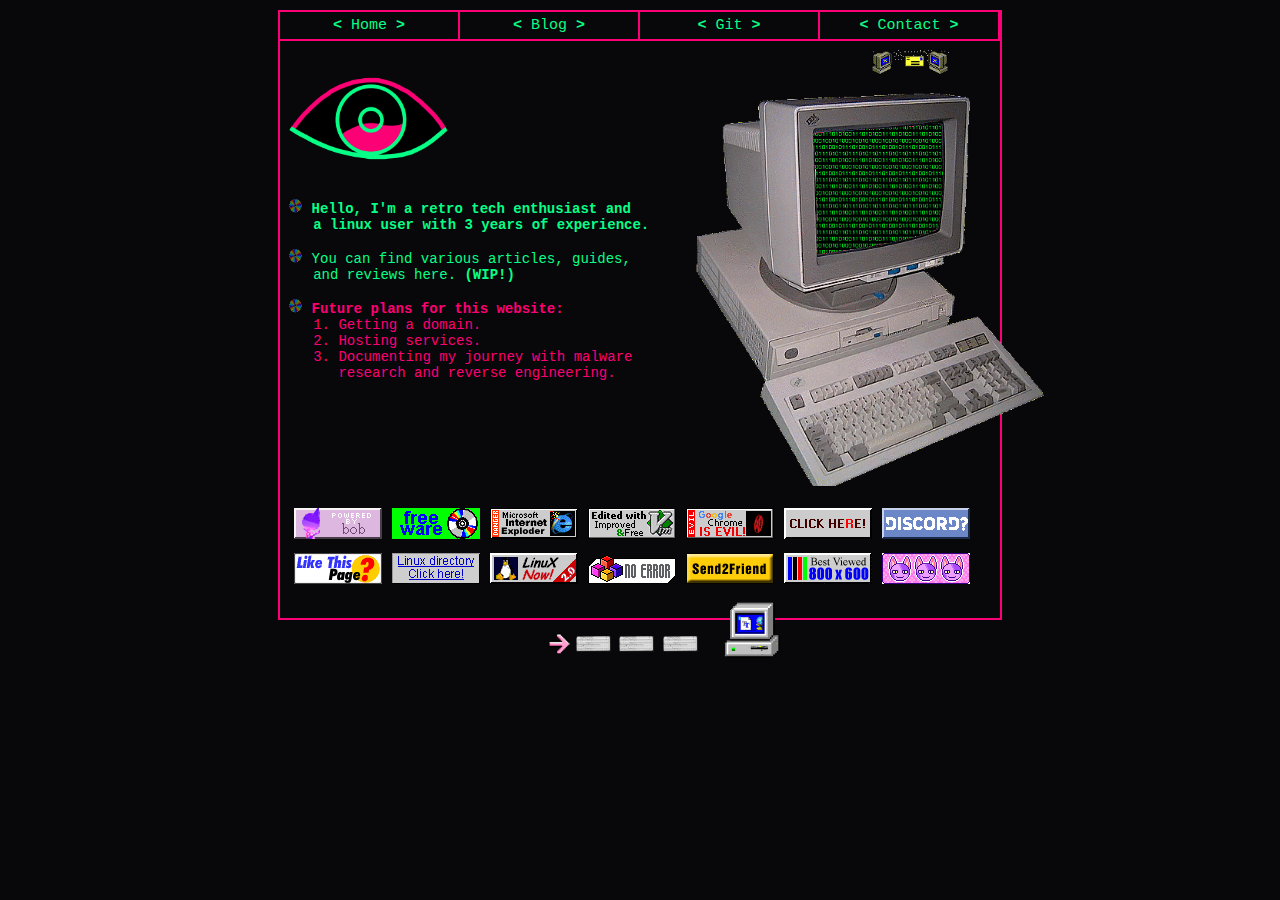
<file: index.html>
<!DOCTYPE html>

<html>
    <head>
        <title>Fell Asleep's Website</title>
        <link rel="stylesheet" href="style.css">
    </head>
    <body>
        <nav>
            <a href="index.html"><b><</b> Home <b>></b></a>
            <a href="blog.html"><b><</b> Blog <b>></b></a>
            <a href="https://github.com/fell-asleep"><b><</b> Git <b>></b></a>
            <a href="contact.html"><b><</b> Contact <b>></b></a>
            <img id="floatypic1" src="files/mailput.gif">
        </nav>	
        <main>
        	<p>
        	<img src="files/icon.png" class="icon">
       		<img src="files/spinningcd.gif" height="14px"><b> Hello, I'm a retro tech enthusiast and <br>&nbsp;&nbsp; a linux user with 3 years of experience.</b><br>
			<img src="files/spinningcd.gif" height="14px"> You can find various articles, guides, <br>&nbsp;&nbsp; and reviews here. <b>(WIP!)</b><br>
			<img src="files/spinningcd.gif" height="14px"><span class="highlighted-text-red"><b> Future plans for this website: </b><br>&nbsp;&nbsp; 1. Getting a domain. <br>&nbsp;&nbsp; 2. Hosting services. <br>&nbsp;&nbsp; 3. Documenting my journey with malware <br>&nbsp;&nbsp;&nbsp;&nbsp;&nbsp; research and reverse engineering.</span>
            </p>
            <div class="floatypic-container">
            	<img id="floatypic" src="files/ibm.gif">
            	<img id="floatypic2" src="files/crt.gif">
            	<img id="floatycard" src="files/punch-card.gif">
            	<img id="floatycard1" src="files/punch-card.gif">
            	<img id="floatycard2" src="files/punch-card.gif">
            	<img id="floatyarrow" src="files/arrow.gif">
           	</div>
            <div class="gif-container">
                <a href="https://things.fandom.com/wiki/Bingus_(cat)"><img class="gif" src="files/bob.gif">
                <a href="https://fsf.org"><img class="gif" src="files/cd-rom.gif">
                <a href="https://en.wikipedia.org/wiki/Removal_of_Internet_Explorer"><img class="gif" src="files/exploder.gif">
                <a href="https://neovim.io"><img class="gif" src="files/vim.gif">     
                <a href="https://www.forbes.com/sites/zakdoffman/2024/12/21/forget-chrome-google-will-start-tracking-you-and-all-your-smart-devices-in-8-weeks"><img class="gif" src="files/chrome-evil.gif">
                <a href="https://global.ptsecurity.com/analytics/disabling-intel-me-11-via-undocumented-mode"><img class="gif" src="files/clickhere-red.gif">
                <a href="https://matrix.org"><img class="gif" src="files/discord-no-way.gif">
                <a href="https://"><img class="gif" src="files/likepage.gif">
                <a href="https://wiki.gentoo.org/wiki/Handbook:AMD64"><img class="gif" src="files/linuxdirectory.gif">
                <a href="https://archlinux.org"><img class="gif" src="files/linuxnow2.gif">
                <a href="https://status.matrix.org"><img class="gif" src="files/noerror.gif">
                <a href="https://"><img class="gif" src="files/send2friend.gif">
                <a href="https://dithered.space"><img class="gif" src="files/resolution.gif">
                <a href="https://mackysos.sk/hladaju.domov/databaza.maciek.v.oz"><img class="gif" src="files/bobbutton.gif">
            </div>
        </main>
    </body>
</html>
</file>
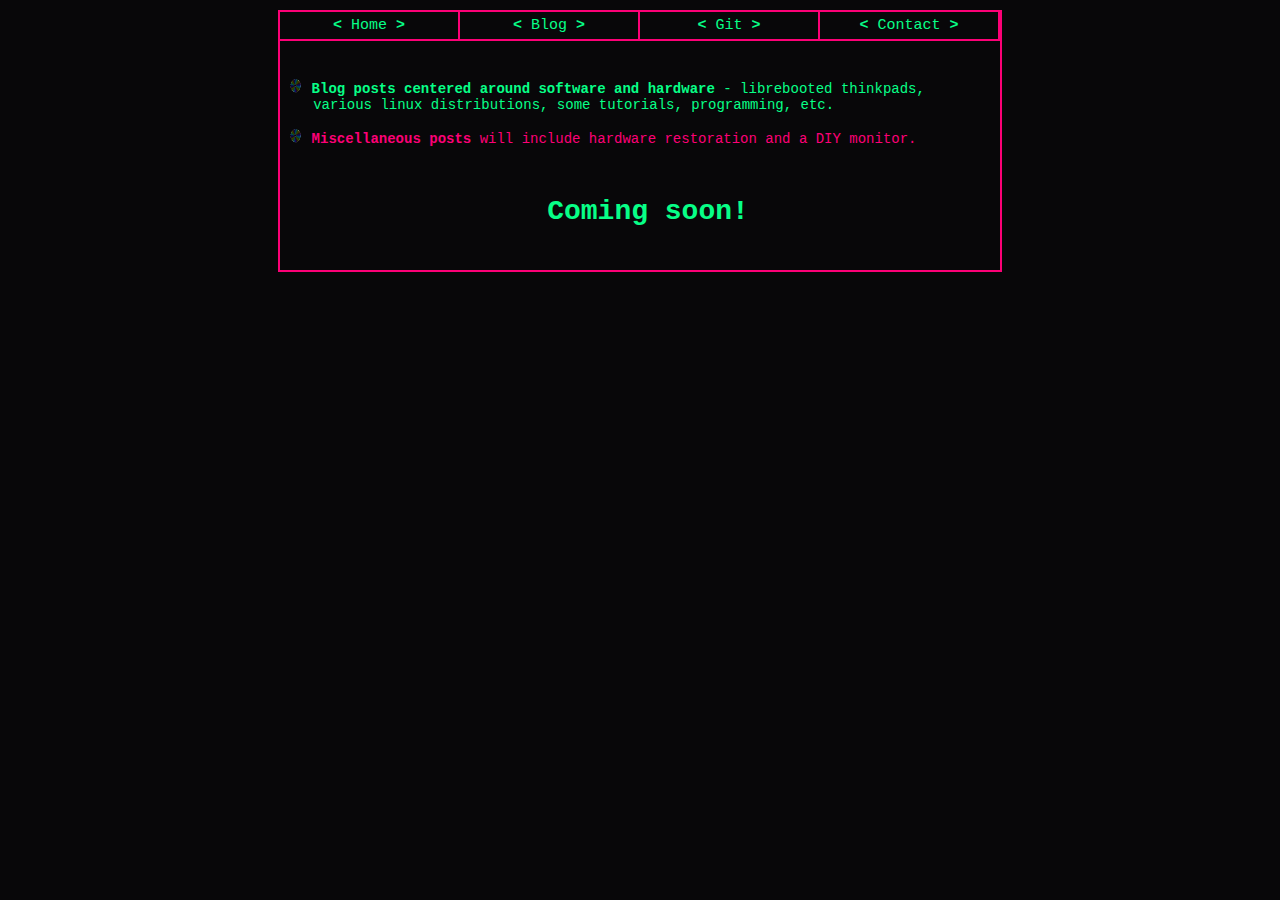
<file: blog.html>
<!DOCTYPE html>

<html>
	<head>
		<title> Blog </title>
		<link rel="stylesheet" href="style.css">
	</head>
		<body>
			<nav>
				<a href="index.html"><b><</b> Home <b>></b></a>
				<a href="blog.html"><b><</b> Blog <b>></b></a>
				<a href="https://github.com/fell-asleep"><b><</b> Git <b>></b></a>
				<a href="contact.html"><b><</b> Contact <b>></b></a>
			</nav>
			<main>
				<p><img src="files/spinningcd.gif" height="14px"><b> Blog posts centered around software and hardware</b> - librebooted thinkpads, <br>&nbsp;&nbsp; various linux distributions, some tutorials, programming, etc. <br><br><img src="files/spinningcd.gif" height="14px"><span class="highlighted-text-red"><b> Miscellaneous posts </b> will include hardware restoration and a DIY monitor. </p>
        		<h1 align="center"> Coming soon! </h1>
			</main>
		</body>
	</html>
</file>
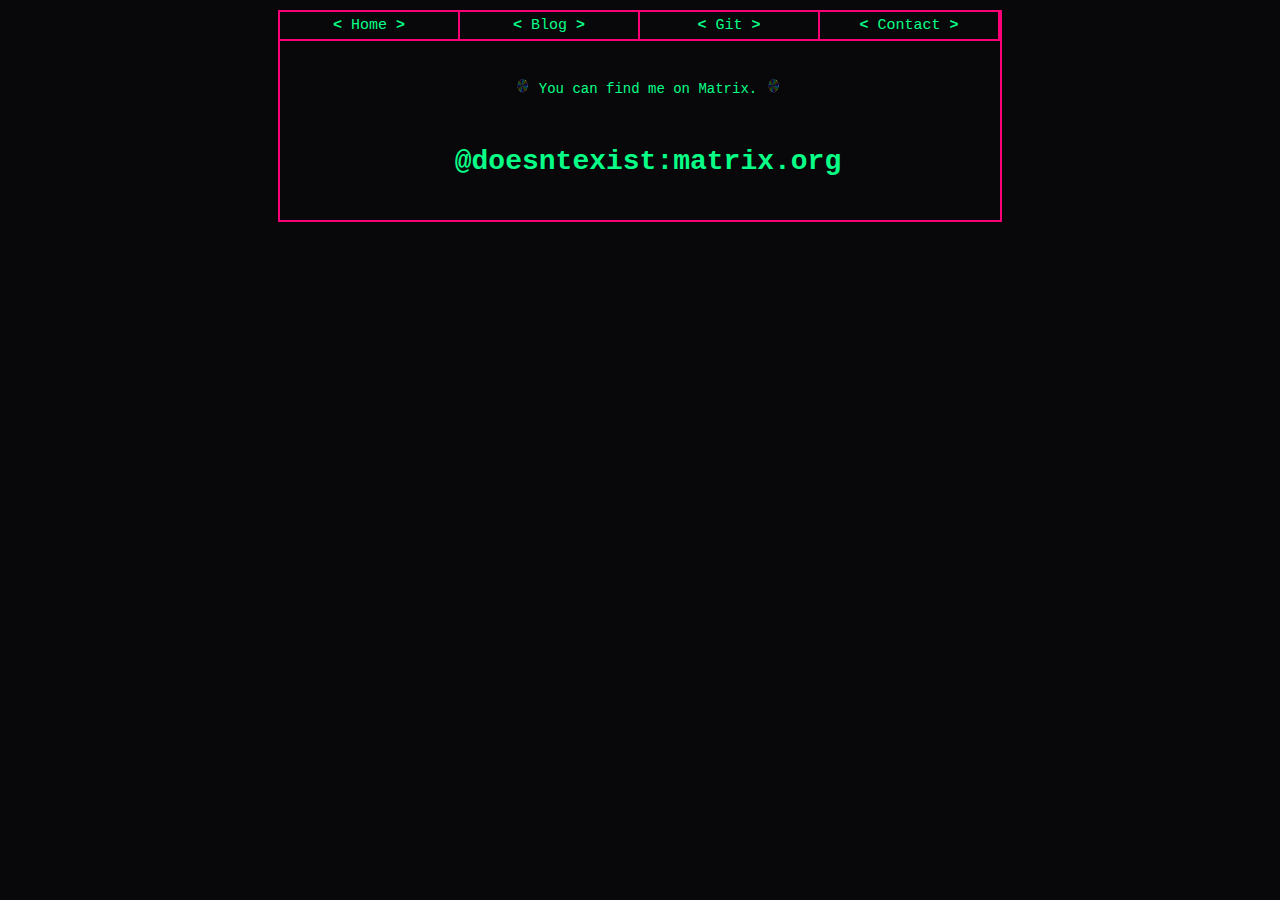
<file: contact.html>
<!DOCTYPE html>

<html>
	<head>
		<title>Contact</title>
		<link rel="stylesheet" href="style.css">
		</head>
		<body>
			<nav>
				<a href="index.html"><b><</b> Home <b>></b></a>
				<a href="blog.html"><b><</b> Blog <b>></b></a>
				<a href="https://github.com/fell-asleep"><b><</b> Git <b>></b></a>
				<a href="contact.html"><b><</b> Contact <b>></b></a>
			</nav>
			<main>
				<p align="center"><img src="files/spinningcd.gif" height="14px"> You can find me on Matrix. <img src="files/spinningcd.gif" height="14px"> </p>
				<h1 align="center"> @doesntexist:matrix.org </h1>
			</main>
		</body>
	</html>
</file>
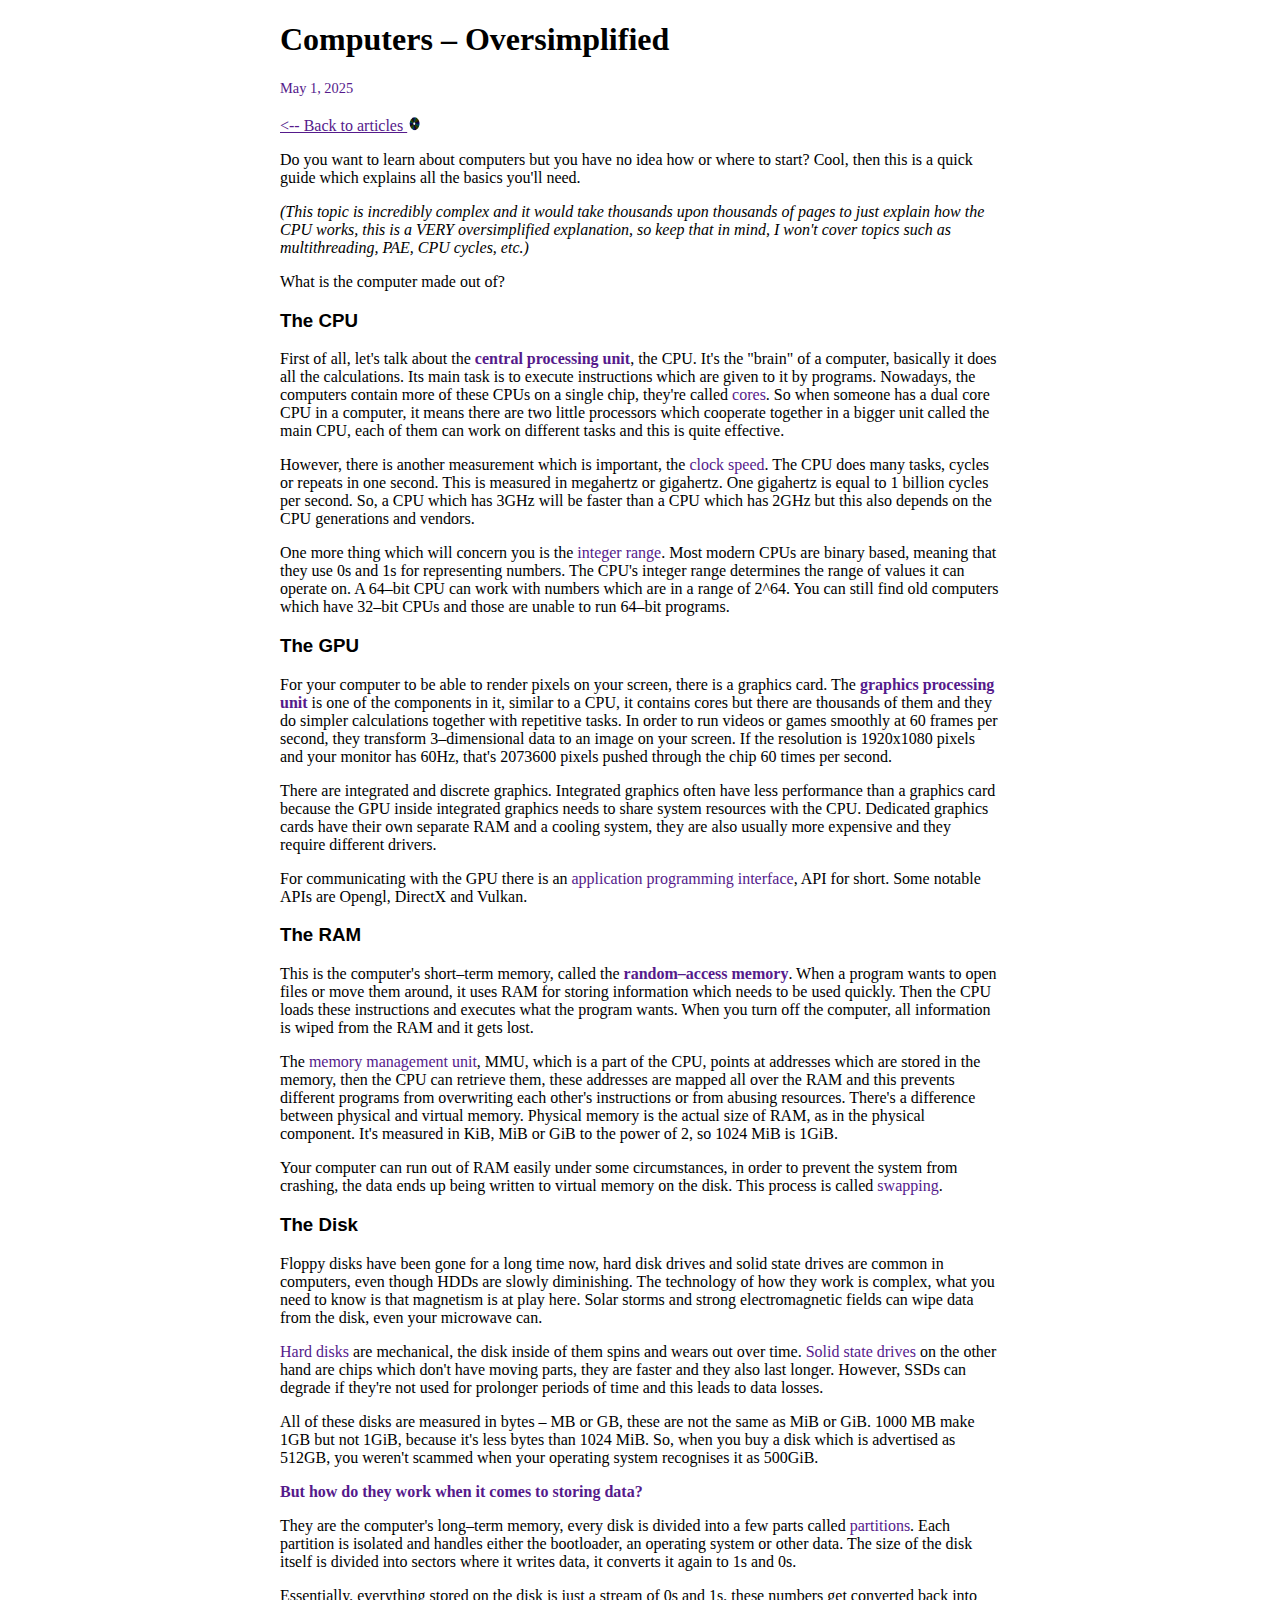
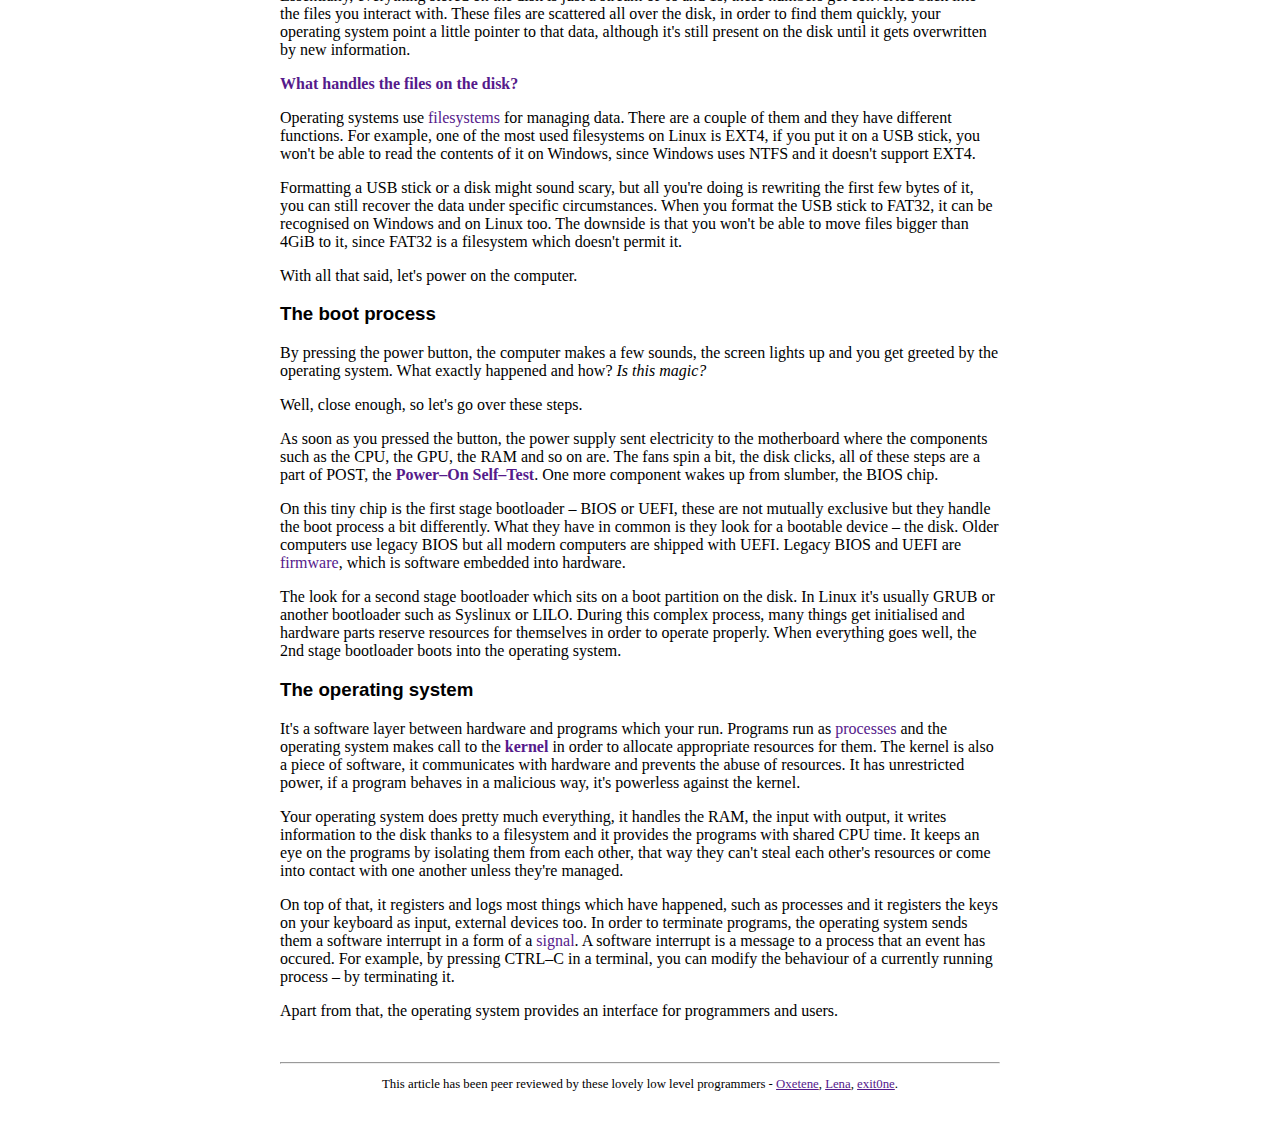
<file: articles/computers-oversimplified.html>
<!DOCTYPE html>

<html>
    <head>
        <title> Computers - Oversimplified </title>
        <link rel="stylesheet" href="style.css">
    </head>
    <body>
        <h1> Computers &ndash; Oversimplified </h1>
        <p class="date">May 1, 2025</p>
        <nav>
        <a href="../blog.html"><span class="highlighted-text-purple"><-- Back to articles </span><img src="../files/spinningcd.gif" height="14px"></a>
        </nav>
        <p>Do you want to learn about computers but you have no idea how or where to start? Cool, then this is a quick guide which explains all the basics you'll need.</p>
        <p><i>(This topic is incredibly complex and it would take thousands upon thousands of pages to just explain how the CPU works, this is a VERY oversimplified explanation, so keep that in mind, I won't cover topics such as multithreading, PAE, CPU cycles, etc.)</i></p>
        <p>What is the computer made out of?</p>
        <h3><span class="arial-text">The CPU</span></h3>
        <p>First of all, let's talk about the <span class="highlighted-text-purple"><b>central processing unit</b></span>, the CPU. It's the "brain" of a computer, basically it does all the calculations. Its main task is to execute instructions which are given to it by programs. Nowadays, the computers contain more of these CPUs on a single chip, they're called <span class="highlighted-text-purple">cores</span>. So when someone has a dual core CPU in a computer, it means there are two little processors which cooperate together in a bigger unit called the main CPU, each of them can work on different tasks and this is quite effective.</p>
        <p>However, there is another measurement which is important, the <span class="highlighted-text-purple">clock speed</span>. The CPU does many tasks, cycles or repeats in one second. This is measured in megahertz or gigahertz. One gigahertz is equal to 1 billion cycles per second. So, a CPU which has 3GHz will be faster than a CPU which has 2GHz but this also depends on the CPU generations and vendors.</p>
        <p>One more thing which will concern you is the <span class="highlighted-text-purple">integer range</span>. Most modern CPUs are binary based, meaning that they use 0s and 1s for representing numbers. The CPU's integer range determines the range of values it can operate on. A 64&ndash;bit CPU can work with numbers which are in a range of 2^64. You can still find old computers which have 32&ndash;bit CPUs and those are unable to run 64&ndash;bit programs.</p>
        <h3><span class="arial-text">The GPU</span></h3>
        <p>For your computer to be able to render pixels on your screen, there is a graphics card. The <span class="highlighted-text-purple"><b>graphics processing unit</b></span> is one of the components in it, similar to a CPU, it contains cores but there are thousands of them and they do simpler calculations together with repetitive tasks. In order to run videos or games smoothly at 60 frames per second, they transform 3&ndash;dimensional data to an image on your screen. If the resolution is 1920x1080 pixels and your monitor has 60Hz, that's 2073600 pixels pushed through the chip 60 times per second.</p>
        <p>There are integrated and discrete graphics. Integrated graphics often have less performance than a graphics card because the GPU inside integrated graphics needs to share system resources with the CPU. Dedicated graphics cards have their own separate RAM and a cooling system, they are also usually more expensive and they require different drivers.</p>
        <p>For communicating with the GPU there is an <span class="highlighted-text-purple">application programming interface</span>, API for short. Some notable APIs are Opengl, DirectX and Vulkan.</p>
        <h3><span class="arial-text">The RAM</span></h3>
        <p>This is the computer's short&ndash;term memory, called the <span class="highlighted-text-purple"><b>random&ndash;access memory</b></span>. When a program wants to open files or move them around, it uses RAM for storing information which needs to be used quickly. Then the CPU loads these instructions and executes what the program wants. When you turn off the computer, all information is wiped from the RAM and it gets lost.</p>
        <p>The <span class="highlighted-text-purple">memory management unit</span>, MMU, which is a part of the CPU, points at addresses which are stored in the memory, then the CPU can retrieve them, these addresses are mapped all over the RAM and this prevents different programs from overwriting each other's instructions or from abusing resources. There's a difference between physical and virtual memory. Physical memory is the actual size of RAM, as in the physical component. It's measured in KiB, MiB or GiB to the power of 2, so 1024 MiB is 1GiB.</p>
        <p>Your computer can run out of RAM easily under some circumstances, in order to prevent the system from crashing, the data ends up being written to virtual memory on the disk. This process is called <span class="highlighted-text-purple">swapping</span>.</p>
        <h3><span class="arial-text">The Disk</span></h3>
        <p>Floppy disks have been gone for a long time now, hard disk drives and solid state drives are common in computers, even though HDDs are slowly diminishing. The technology of how they work is complex, what you need to know is that magnetism is at play here. Solar storms and strong electromagnetic fields can wipe data from the disk, even your microwave can. </p>
        <p><span class="highlighted-text-purple">Hard disks</span> are mechanical, the disk inside of them spins and wears out over time. <span class="highlighted-text-purple">Solid state drives</span> on the other hand are chips which don't have moving parts, they are faster and they also last longer. However, SSDs can degrade if they're not used for prolonger periods of time and this leads to data losses.</p>
        <p>All of these disks are measured in bytes &ndash; MB or GB, these are not the same as MiB or GiB. 1000 MB make 1GB but not 1GiB, because it's less bytes than 1024 MiB. So, when you buy a disk which is advertised as 512GB, you weren't scammed when your operating system recognises it as 500GiB.</p>
        <p><span class="highlighted-text-purple"><b>But how do they work when it comes to storing data?</b></span></p>
        <p>They are the computer's long&ndash;term memory, every disk is divided into a few parts called <span class="highlighted-text-purple">partitions</span>. Each partition is isolated and handles either the bootloader, an operating system or other data. The size of the disk itself is divided into sectors where it writes data, it converts it again to 1s and 0s.</p>
        <p>Essentially, everything stored on the disk is just a stream of 0s and 1s, these numbers get converted back into the files you interact with. These files are scattered all over the disk, in order to find them quickly, your operating system point a little pointer to that data, although it's still present on the disk until it gets overwritten by new information.</p>
        <p><span class="highlighted-text-purple"><b>What handles the files on the disk?</b></span></p>
        <p>Operating systems use <span class="highlighted-text-purple">filesystems</span> for managing data. There are a couple of them and they have different functions. For example, one of the most used filesystems on Linux is EXT4, if you put it on a USB stick, you won't be able to read the contents of it on Windows, since Windows uses NTFS and it doesn't support EXT4.</p>
        <p>Formatting a USB stick or a disk might sound scary, but all you're doing is rewriting the first few bytes of it, you can still recover the data under specific circumstances. When you format the USB stick to FAT32, it can be recognised on Windows and on Linux too. The downside is that you won't be able to move files bigger than 4GiB to it, since FAT32 is a filesystem which doesn't permit it.</p>
        <p>With all that said, let's power on the computer.</p>
        <h3><span class="arial-text">The boot process</span></h3>
        <p>By pressing the power button, the computer makes a few sounds, the screen lights up and you get greeted by the operating system. What exactly happened and how? <i>Is this magic?</i></p>
        <p>Well, close enough, so let's go over these steps.</p>
        <p>As soon as you pressed the button, the power supply sent electricity to the motherboard where the components such as the CPU, the GPU, the RAM and so on are. The fans spin a bit, the disk clicks, all of these steps are a part of POST, the <span class="highlighted-text-purple"><b>Power&ndash;On Self&ndash;Test</b></span>. One more component wakes up from slumber, the BIOS chip.</p>
        <p>On this tiny chip is the first stage bootloader &ndash; BIOS or UEFI, these are not mutually exclusive but they handle the boot process a bit differently. What they have in common is they look for a bootable device &ndash; the disk. Older computers use legacy BIOS but all modern computers are shipped with UEFI. Legacy BIOS and UEFI are <span class="highlighted-text-purple">firmware</span>, which is software embedded into hardware.</p>
        <p>The look for a second stage bootloader which sits on a boot partition on the disk. In Linux it's usually GRUB or another bootloader such as Syslinux or LILO. During this complex process, many things get initialised and hardware parts reserve resources for themselves in order to operate properly. When everything goes well, the 2nd stage bootloader boots into the operating system.</p>
        <h3><span class="arial-text">The operating system</span></h3>
        <p>It's a software layer between hardware and programs which your run. Programs run as <span class="highlighted-text-purple">processes</span> and the operating system makes call to the <span class="highlighted-text-purple"><b>kernel</b></span> in order to allocate appropriate resources for them. The kernel is also a piece of software, it communicates with hardware and prevents the abuse of resources. It has unrestricted power, if a program behaves in a malicious way, it's powerless against the kernel.</p>
        <p>Your operating system does pretty much everything, it handles the RAM, the input with output, it writes information to the disk thanks to a filesystem and it provides the programs with shared CPU time. It keeps an eye on the programs by isolating them from each other, that way they can't steal each other's resources or come into contact with one another unless they're managed.</p>
        <p>On top of that, it registers and logs most things which have happened, such as processes and it registers the keys on your keyboard as input, external devices too. In order to terminate programs, the operating system sends them a software interrupt in a form of a <span class="highlighted-text-purple">signal</span>. A software interrupt is a message to a process that an event has occured. For example, by pressing CTRL&ndash;C in a terminal, you can modify the behaviour of a currently running process &ndash; by terminating it.</p>
        <p>Apart from that, the operating system provides an interface for programmers and users.</p>
        <footer class="footer">
          <hr>
          <p>This article has been peer reviewed by these lovely low level programmers - <a href="https://oxetene.pages.dev" class="highlighted-text-purple">Oxetene</a>, <a href="https://github.com/leickh" class="highlighted-text-purple">Lena</a>, <a href="https://canneddonuts.github.io" class="highlighted-text-purple"> exit0ne</a>.</p>  
        </footer>
  </body>
</html>
</file>
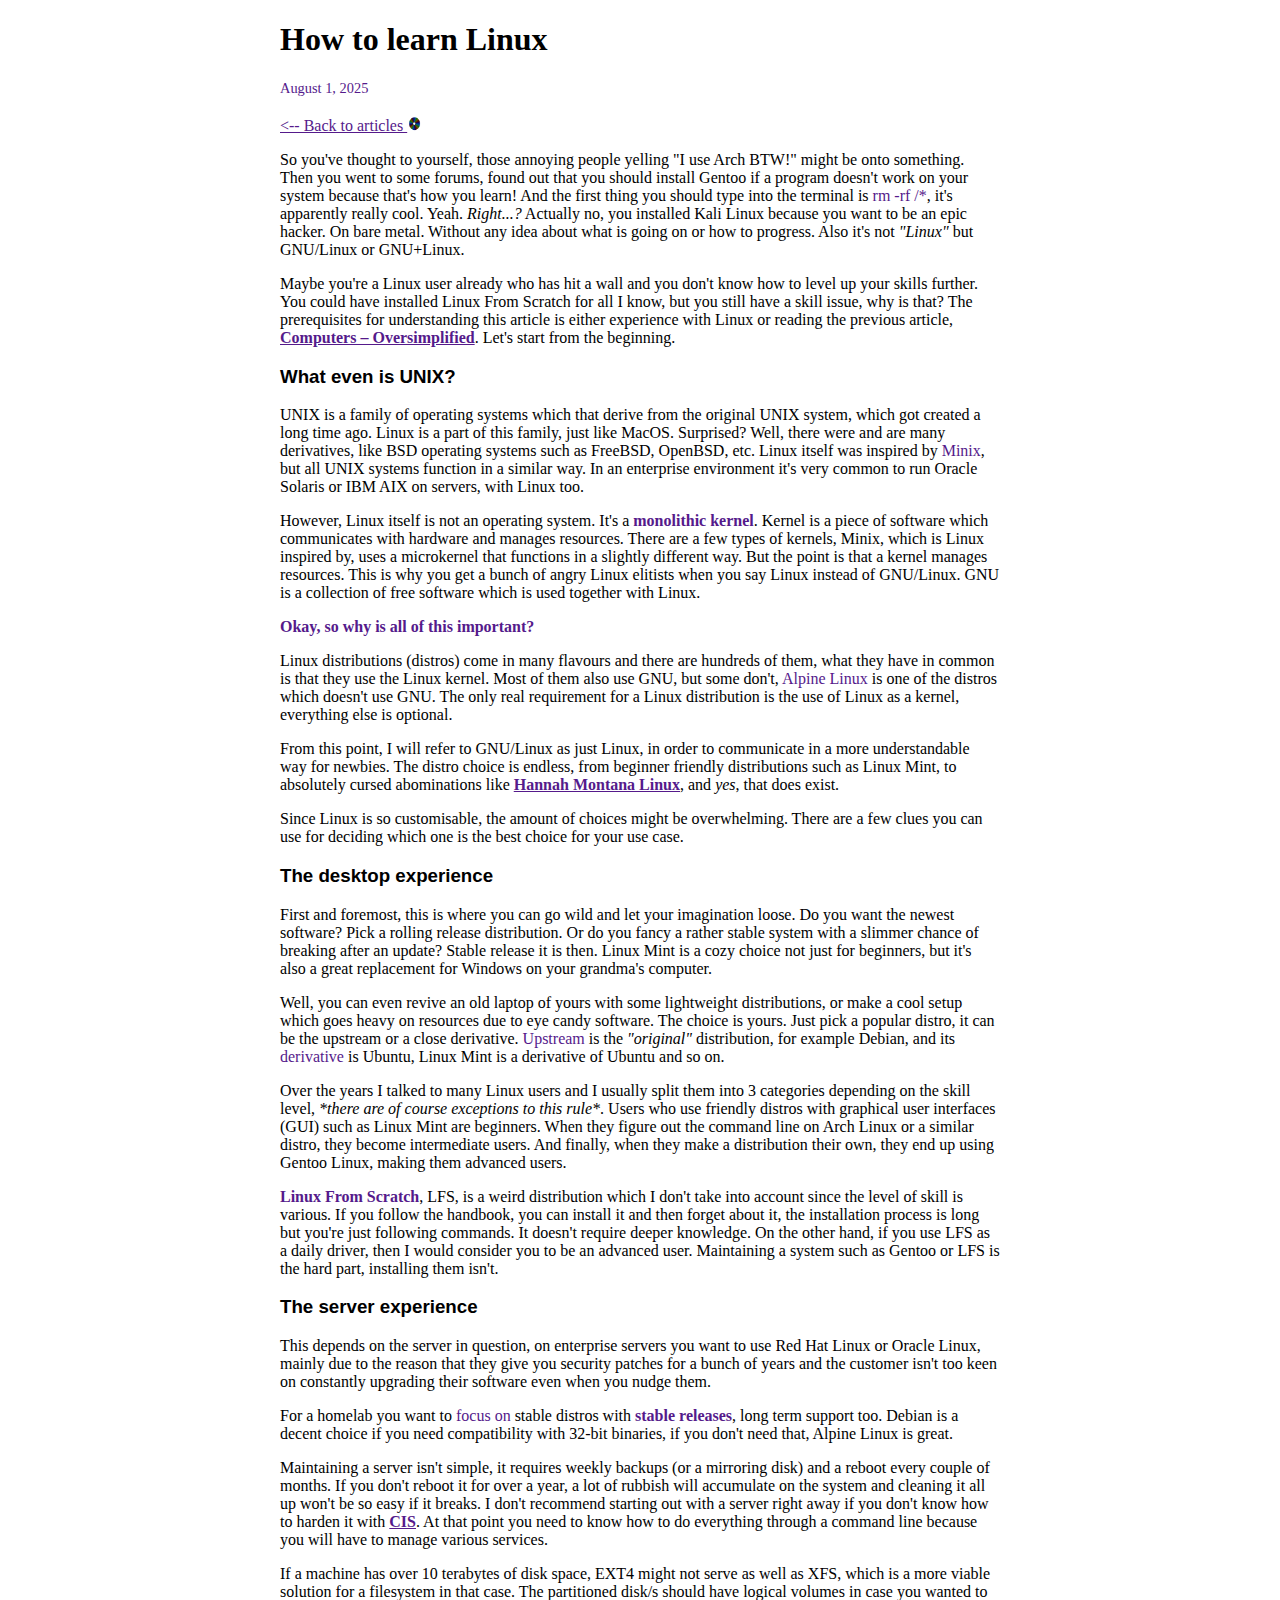
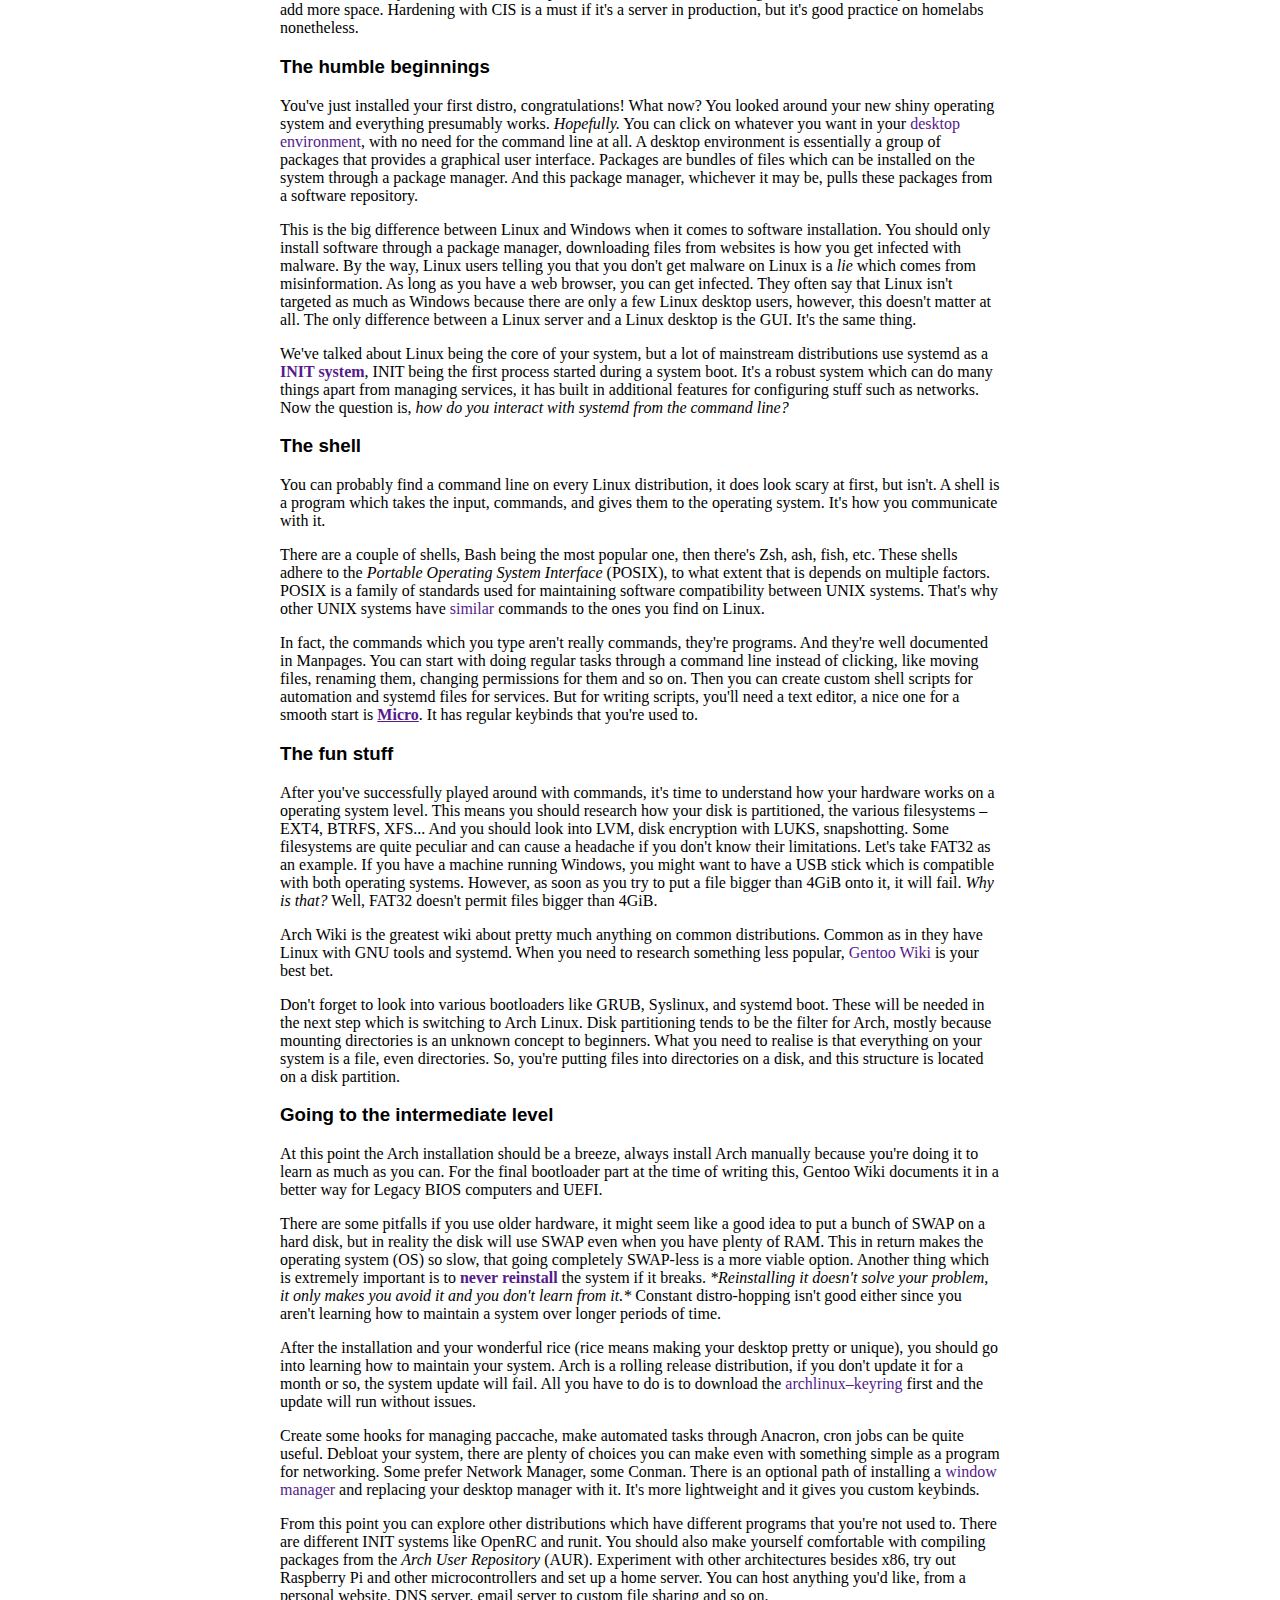
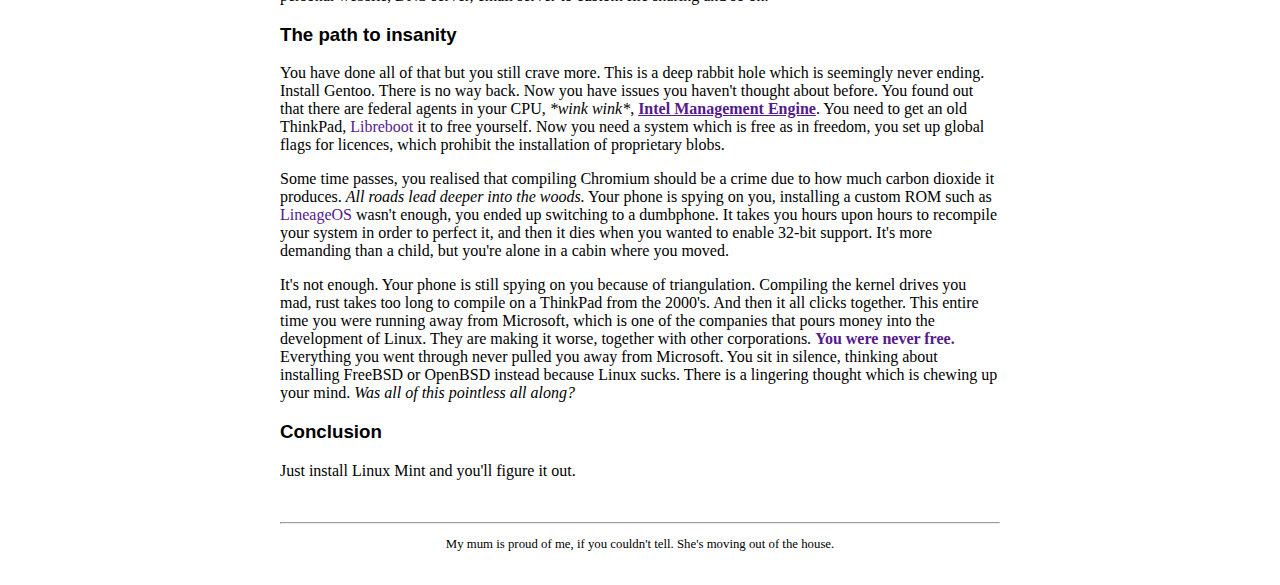
<file: articles/how-to-learn-linux.html>
<!DOCTYPE html>

<html>
    <head>
        <title> How to learn Linux </title>
        <link rel="stylesheet" href="style.css">
    </head>
    <body>
        <h1> How to learn Linux </h1>
        <p class="date">August 1, 2025</p>
        <nav>
        <a href="../blog.html"><span class="highlighted-text-purple"><-- Back to articles </span><img src="../files/spinningcd.gif" height="14px"></a>
        </nav>
        <p>So you've thought to yourself, those annoying people yelling "I use Arch BTW!" might be onto something. Then you went to some forums, found out that you should install Gentoo if a program doesn't work on your system because that's how you learn! And the first thing you should type into the terminal is <span class="highlighted-text-purple">rm -rf /*</span>, it's apparently really cool. Yeah. <i>Right...?</i> Actually no, you installed Kali Linux because you want to be an epic hacker. On bare metal. Without any idea about what is going on or how to progress. Also it's not <i>"Linux"</i> but GNU/Linux or GNU+Linux.</p>
        <p>Maybe you're a Linux user already who has hit a wall and you don't know how to level up your skills further. You could have installed Linux From Scratch for all I know, but you still have a skill issue, why is that? The prerequisites for understanding this article is either experience with Linux or reading the previous article, <a href="https://pentium3.net/articles/computers-oversimplified.html"><b>Computers &ndash; Oversimplified</b></a>. Let's start from the beginning.</p>
        <h3><span class="arial-text">What even is UNIX?</span></h3>
        <p>UNIX is a family of operating systems which that derive from the original UNIX system, which got created a long time ago. Linux is a part of this family, just like MacOS. Surprised? Well, there were and are many derivatives, like BSD operating systems such as FreeBSD, OpenBSD, etc. Linux itself was inspired by <span class="highlighted-text-purple">Minix</span>, but all UNIX systems function in a similar way. In an enterprise environment it's very common to run Oracle Solaris or IBM AIX on servers, with Linux too.</p>
        <p>However, Linux itself is not an operating system. It's a <span class="highlighted-text-purple"><b>monolithic kernel</b></span>. Kernel is a piece of software which communicates with hardware and manages resources. There are a few types of kernels, Minix, which is Linux inspired by, uses a microkernel that functions in a slightly different way. But the point is that a kernel manages resources. This is why you get a bunch of angry Linux elitists when you say Linux instead of GNU/Linux. GNU is a collection of free software which is used together with Linux.</p>
        <p><span class="highlighted-text-purple"><b>Okay, so why is all of this important?</b></span></p>
        <p>Linux distributions (distros) come in many flavours and there are hundreds of them, what they have in common is that they use the Linux kernel. Most of them also use GNU, but some don't, <span class="highlighted-text-purple">Alpine Linux</span> is one of the distros which doesn't use GNU. The only real requirement for a Linux distribution is the use of Linux as a kernel, everything else is optional.</p>
        <p>From this point, I will refer to GNU/Linux as just Linux, in order to communicate in a more understandable way for newbies. The distro choice is endless, from beginner friendly distributions such as Linux Mint, to absolutely cursed abominations like <a href="https://hannahmontana.sourceforge.net"><b>Hannah Montana Linux</b></a>, and <i>yes</i>, that does exist.</p>
        <p>Since Linux is so customisable, the amount of choices might be overwhelming. There are a few clues you can use for deciding which one is the best choice for your use case.</p>
        <h3><span class="arial-text">The desktop experience</span></h3>
        <p>First and foremost, this is where you can go wild and let your imagination loose. Do you want the newest software? Pick a rolling release distribution. Or do you fancy a rather stable system with a slimmer chance of breaking after an update? Stable release it is then. Linux Mint is a cozy choice not just for beginners, but it's also a great replacement for Windows on your grandma's computer.</p>
        <p>Well, you can even revive an old laptop of yours with some lightweight distributions, or make a cool setup which goes heavy on resources due to eye candy software. The choice is yours. Just pick a popular distro, it can be the upstream or a close derivative. <span class="highlighted-text-purple">Upstream</span> is the <i>"original"</i> distribution, for example Debian, and its <span class="highlighted-text-purple">derivative</span> is Ubuntu, Linux Mint is a derivative of Ubuntu and so on.</p>
        <p>Over the years I talked to many Linux users and I usually split them into 3 categories depending on the skill level, <i>*there are of course exceptions to this rule*</i>. Users who use friendly distros with graphical user interfaces (GUI) such as Linux Mint are beginners. When they figure out the command line on Arch Linux or a similar distro, they become intermediate users. And finally, when they make a distribution their own, they end up using Gentoo Linux, making them advanced users.</p>
        <p><span class="highlighted-text-purple"><b>Linux From Scratch</b></span>, LFS, is a weird distribution which I don't take into account since the level of skill is various. If you follow the handbook, you can install it and then forget about it, the installation process is long but you're just following commands. It doesn't require deeper knowledge. On the other hand, if you use LFS as a daily driver, then I would consider you to be an advanced user. Maintaining a system such as Gentoo or LFS is the hard part, installing them isn't.</p>
        <h3><span class="arial-text">The server experience</span></h3>
        <p>This depends on the server in question, on enterprise servers you want to use Red Hat Linux or Oracle Linux, mainly due to the reason that they give you security patches for a bunch of years and the customer isn't too keen on constantly upgrading their software even when you nudge them.</p> 
        <p>For a homelab you want to <span class="highlighted-text-purple">focus on</span> stable distros with <span class="highlighted-text-purple"><b>stable releases</b></span>, long term support too. Debian is a decent choice if you need compatibility with 32-bit binaries, if you don't need that, Alpine Linux is great.</p>
        <p>Maintaining a server isn't simple, it requires weekly backups (or a mirroring disk) and a reboot every couple of months. If you don't reboot it for over a year, a lot of rubbish will accumulate on the system and cleaning it all up won't be so easy if it breaks. I don't recommend starting out with a server right away if you don't know how to harden it with <a href="https://www.cisecurity.org/cis-benchmarks"><b>CIS</b></a>. At that point you need to know how to do everything through a command line because you will have to manage various services.</p>
        <p>If a machine has over 10 terabytes of disk space, EXT4 might not serve as well as XFS, which is a more viable solution for a filesystem in that case. The partitioned disk/s should have logical volumes in case you wanted to add more space. Hardening with CIS is a must if it's a server in production, but it's good practice on homelabs nonetheless.</p>
        <h3><span class="arial-text">The humble beginnings</span></h3>
        <p>You've just installed your first distro, congratulations! What now? You looked around your new shiny operating system and everything presumably works. <i>Hopefully.</i> You can click on whatever you want in your <span class="highlighted-text-purple">desktop environment</span>, with no need for the command line at all. A desktop environment is essentially a group of packages that provides a graphical user interface. Packages are bundles of files which can be installed on the system through a package manager. And this package manager, whichever it may be, pulls these packages from a software repository.</p>
        <p>This is the big difference between Linux and Windows when it comes to software installation. You should only install software through a package manager, downloading files from websites is how you get infected with malware. By the way, Linux users telling you that you don't get malware on Linux is a <i>lie</i> which comes from misinformation. As long as you have a web browser, you can get infected. They often say that Linux isn't targeted as much as Windows because there are only a few Linux desktop users, however, this doesn't matter at all. The only difference between a Linux server and a Linux desktop is the GUI. It's the same thing.</p>
        <p>We've talked about Linux being the core of your system, but a lot of mainstream distributions use systemd as a <span class="highlighted-text-purple"><b>INIT system</b></span>, INIT being the first process started during a system boot. It's a robust system which can do many things apart from managing services, it has built in additional features for configuring stuff such as networks. Now the question is, <i>how do you interact with systemd from the command line?</i></p>
        <h3><span class="arial-text">The shell</span></h3> 
        <p>You can probably find a command line on every Linux distribution, it does look scary at first, but isn't. A shell is a program which takes the input, commands, and gives them to the operating system. It's how you communicate with it.</p>
        <p>There are a couple of shells, Bash being the most popular one, then there's Zsh, ash, fish, etc. These shells adhere to the <i>Portable Operating System Interface</i> (POSIX), to what extent that is depends on multiple factors. POSIX is a family of standards used for maintaining software compatibility between UNIX systems. That's why other UNIX systems have <span class="highlighted-text-purple">similar</span> commands to the ones you find on Linux.</p>
        <p>In fact, the commands which you type aren't really commands, they're programs. And they're well documented in Manpages. You can start with doing regular tasks through a command line instead of clicking, like moving files, renaming them, changing permissions for them and so on. Then you can create custom shell scripts for automation and systemd files for services. But for writing scripts, you'll need a text editor, a nice one for a smooth start is <a href="micro-editor.github.io"><b>Micro</b></a>. It has regular keybinds that you're used to.</p>
        <h3><span class="arial-text">The fun stuff</span></h3>
        <p>After you've successfully played around with commands, it's time to understand how your hardware works on a operating system level. This means you should research how your disk is partitioned, the various filesystems &ndash; EXT4, BTRFS, XFS... And you should look into LVM, disk encryption with LUKS, snapshotting. Some filesystems are quite peculiar and can cause a headache if you don't know their limitations. Let's take FAT32 as an example. If you have a machine running Windows, you might want to have a USB stick which is compatible with both operating systems. However, as soon as you try to put a file bigger than 4GiB onto it, it will fail. <i>Why is that?</i> Well, FAT32 doesn't permit files bigger than 4GiB.</p>
        <p>Arch Wiki is the greatest wiki about pretty much anything on common distributions. Common as in they have Linux with GNU tools and systemd. When you need to research something less popular, <span class="highlighted-text-purple">Gentoo Wiki</span> is your best bet.</p> 
        <p>Don't forget to look into various bootloaders like GRUB, Syslinux, and systemd boot. These will be needed in the next step which is switching to Arch Linux. Disk partitioning tends to be the filter for Arch, mostly because mounting directories is an unknown concept to beginners. What you need to realise is that everything on your system is a file, even directories. So, you're putting files into directories on a disk, and this structure is located on a disk partition.</p>
        <h3><span class="arial-text">Going to the intermediate level</span></h3> 
        <p>At this point the Arch installation should be a breeze, always install Arch manually because you're doing it to learn as much as you can. For the final bootloader part at the time of writing this, Gentoo Wiki documents it in a better way for Legacy BIOS computers and UEFI.</p>
        <p>There are some pitfalls if you use older hardware, it might seem like a good idea to put a bunch of SWAP on a hard disk, but in reality the disk will use SWAP even when you have plenty of RAM. This in return makes the operating system (OS) so slow, that going completely SWAP-less is a more viable option. Another thing which is extremely important is to <span class="highlighted-text-purple"><b>never reinstall</b></span> the system if it breaks. <i>*Reinstalling it doesn't solve your problem, it only makes you avoid it and you don't learn from it.*</i> Constant distro-hopping isn't good either since you aren't learning how to maintain a system over longer periods of time.</p>
        <p>After the installation and your wonderful rice (rice means making your desktop pretty or unique), you should go into learning how to maintain your system. Arch is a rolling release distribution, if you don't update it for a month or so, the system update will fail. All you have to do is to download the <span class="highlighted-text-purple">archlinux&ndash;keyring</span> first and the update will run without issues.</p>
        <p>Create some hooks for managing paccache, make automated tasks through Anacron, cron jobs can be quite useful. Debloat your system, there are plenty of choices you can make even with something simple as a program for networking. Some prefer Network Manager, some Conman. There is an optional path of installing a <span class="highlighted-text-purple">window manager</span> and replacing your desktop manager with it. It's more lightweight and it gives you custom keybinds.</p>
        <p>From this point you can explore other distributions which have different programs that you're not used to. There are different INIT systems like OpenRC and runit. You should also make yourself comfortable with compiling packages from the <i>Arch User Repository</i> (AUR). Experiment with other architectures besides x86, try out Raspberry Pi and other microcontrollers and set up a home server. You can host anything you'd like, from a personal website, DNS server, email server to custom file sharing and so on.</p>
        <h3><span class="arial-text">The path to insanity</span></h3> 
        <p>You have done all of that but you still crave more. This is a deep rabbit hole which is seemingly never ending. Install Gentoo. There is no way back. Now you have issues you haven't thought about before. You found out that there are federal agents in your CPU, <i>*wink wink*</i>, <a href="https://en.wikipedia.org/wiki/Intel_Management_Engine"><b>Intel Management Engine</b></a>. You need to get an old ThinkPad, <span class="highlighted-text-purple">Libreboot</span> it to free yourself. Now you need a system which is free as in freedom, you set up global flags for licences, which prohibit the installation of proprietary blobs.</p>
        <p>Some time passes, you realised that compiling Chromium should be a crime due to how much carbon dioxide it produces. <i>All roads lead deeper into the woods.</i> Your phone is spying on you, installing a custom ROM such as <span class="highlighted-text-purple">LineageOS</span> wasn't enough, you ended up switching to a dumbphone. It takes you hours upon hours to recompile your system in order to perfect it, and then it dies when you wanted to enable 32-bit support. It's more demanding than a child, but you're alone in a cabin where you moved.</p>
        <p>It's not enough. Your phone is still spying on you because of triangulation. Compiling the kernel drives you mad, rust takes too long to compile on a ThinkPad from the 2000's. And then it all clicks together. This entire time you were running away from Microsoft, which is one of the companies that pours money into the development of Linux. They are making it worse, together with other corporations. <span class="highlighted-text-purple"><b>You were never free.</b></span> Everything you went through never pulled you away from Microsoft. You sit in silence, thinking about installing FreeBSD or OpenBSD instead because Linux sucks. There is a lingering thought which is chewing up your mind. <i>Was all of this pointless all along?</i></p>
        <h3><span class="arial-text">Conclusion</span></h3> 
        <p>Just install Linux Mint and you'll figure it out.</p>
        <footer class="footer">
          <hr>
          <p>My mum is proud of me, if you couldn't tell. She's moving out of the house.</p>
        </footer>
    </body>
</html>
</file>
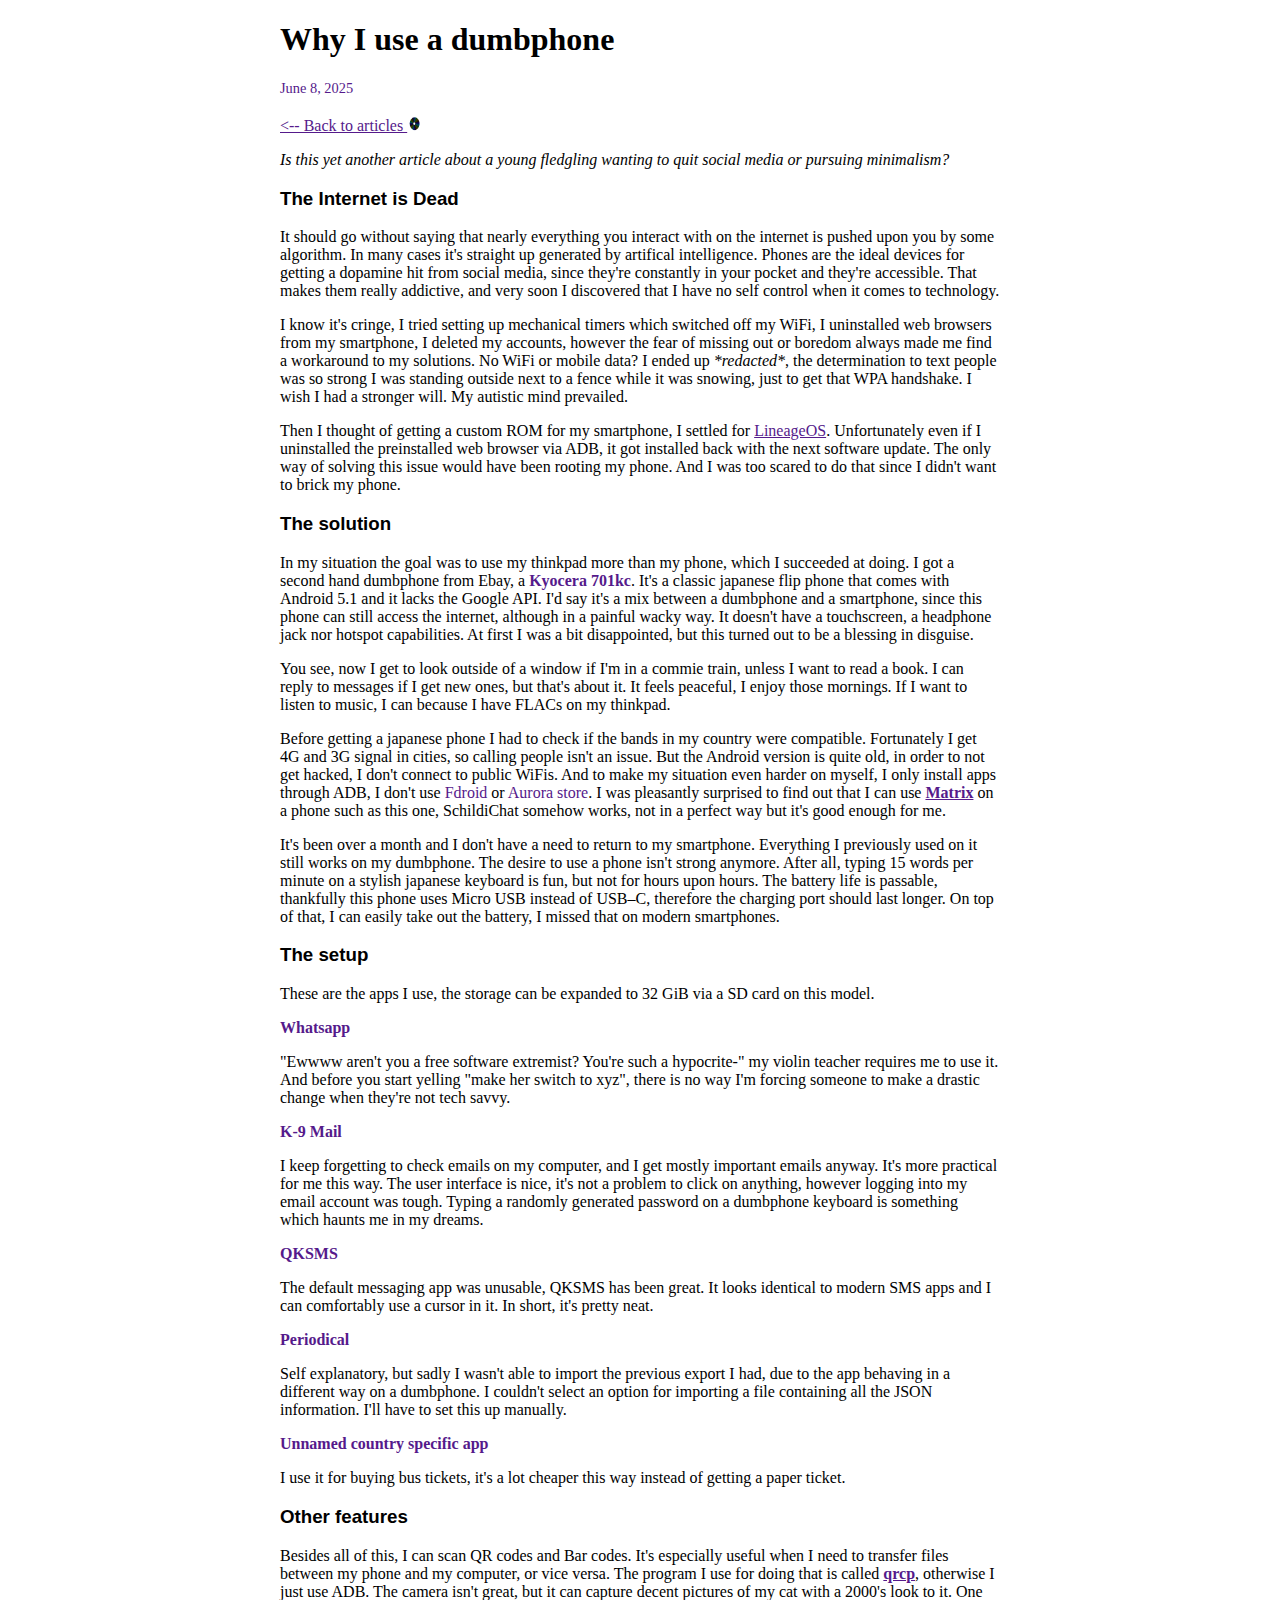
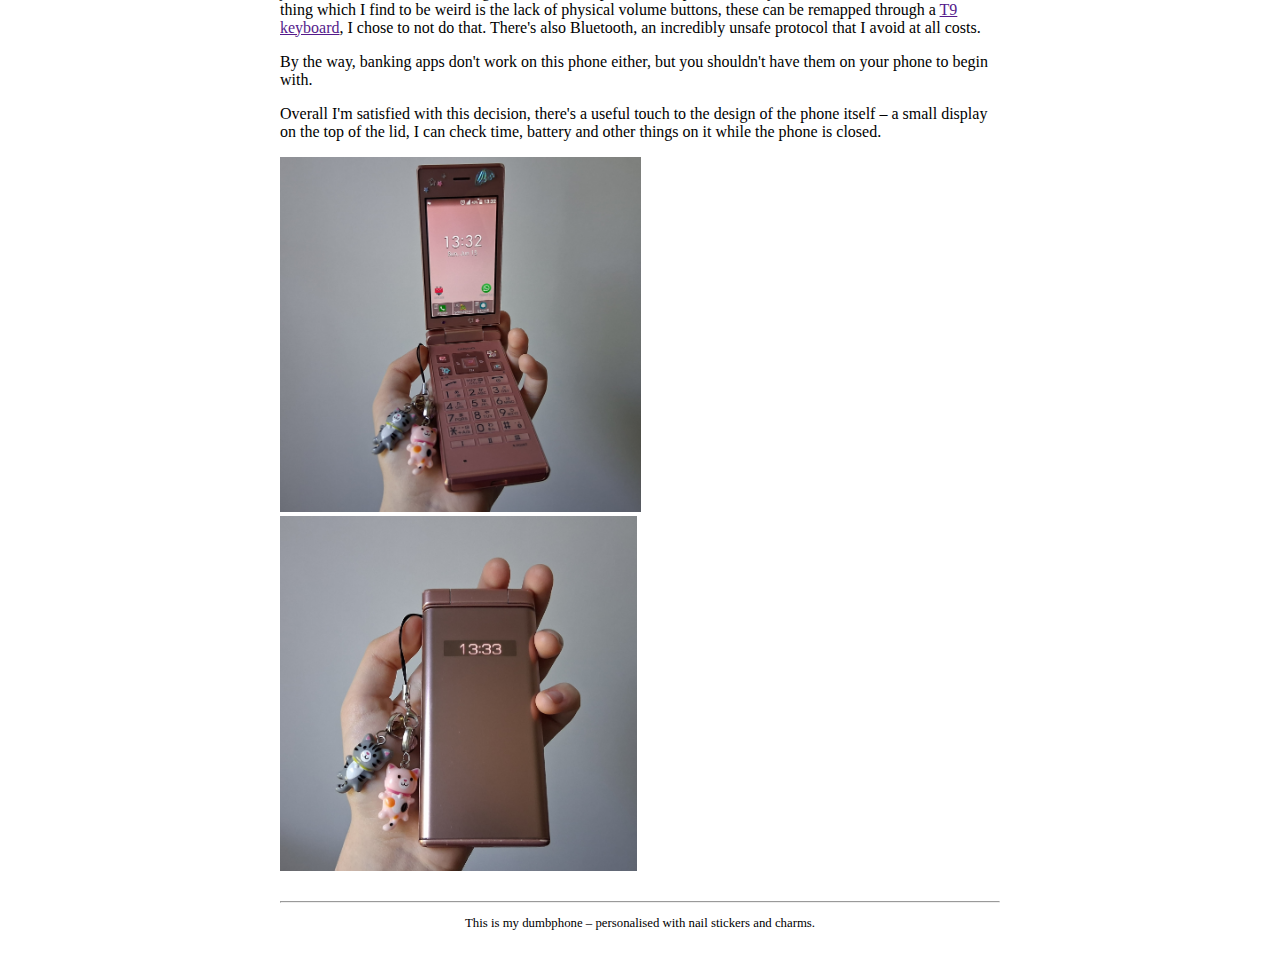
<file: articles/why-i-use-a-dumbphone.html>
<!DOCTYPE html>

<html>
  <head>
      <title> Why I use a dumbphone </title>
      <link rel="stylesheet" href="style.css">
  </head>
  <body>
      <h1> Why I use a dumbphone </h1>
      <p class="date">June 8, 2025</p>
      <nav>
      <a href="../blog.html"><span class="highlighted-text-purple"><-- Back to articles </span><img src="../files/spinningcd.gif" height="14px"></a>
      </nav>
      <p><i>Is this yet another article about a young fledgling wanting to quit social media or pursuing minimalism?</i></p>
      <h3><span class="arial-text">The Internet is Dead</span></h3>
      <p>It should go without saying that nearly everything you interact with on the internet is pushed upon you by some algorithm. In many cases it's straight up generated by artifical intelligence. Phones are the ideal devices for getting a dopamine hit from social media, since they're constantly in your pocket and they're accessible. That makes them really addictive, and very soon I discovered that I have no self control when it comes to technology.</p>
      <p>I know it's cringe, I tried setting up mechanical timers which switched off my WiFi, I uninstalled web browsers from my smartphone, I deleted my accounts, however the fear of missing out or boredom always made me find a workaround to my solutions. No WiFi or mobile data? I ended up <i>*redacted*</i>, the determination to text people was so strong I was standing outside next to a fence while it was snowing, just to get that WPA handshake. I wish I had a stronger will. My autistic mind prevailed.</p>
      <p>Then I thought of getting a custom ROM for my smartphone, I settled for <a href="https://lineageos.org">LineageOS</a>. Unfortunately even if I uninstalled the preinstalled web browser via ADB, it got installed back with the next software update. The only way of solving this issue would have been rooting my phone. And I was too scared to do that since I didn't want to brick my phone.</p>
      <h3><span class="arial-text">The solution</span></h3> 
      <p>In my situation the goal was to use my thinkpad more than my phone, which I succeeded at doing. I got a second hand dumbphone from Ebay, a <span class="highlighted-text-purple"><b>Kyocera 701kc</b></span>. It's a classic japanese flip phone that comes with Android 5.1 and it lacks the Google API. I'd say it's a mix between a dumbphone and a smartphone, since this phone can still access the internet, although in a painful wacky way. It doesn't have a touchscreen, a headphone jack nor hotspot capabilities. At first I was a bit disappointed, but this turned out to be a blessing in disguise.</p>
      <p>You see, now I get to look outside of a window if I'm in a commie train, unless I want to read a book. I can reply to messages if I get new ones, but that's about it. It feels peaceful, I enjoy those mornings. If I want to listen to music, I can because I have FLACs on my thinkpad. </p>
      <p>Before getting a japanese phone I had to check if the bands in my country were compatible. Fortunately I get 4G and 3G signal in cities, so calling people isn't an issue. But the Android version is quite old, in order to not get hacked, I don't connect to public WiFis. And to make my situation even harder on myself, I only install apps through ADB, I don't use <span class="highlighted-text-purple">Fdroid</span> or <span class="highlighted-text-purple">Aurora store</span>. I was pleasantly surprised to find out that I can use <a href="https://matrix.org"><b>Matrix</b></a> on a phone such as this one, SchildiChat somehow works, not in a perfect way but it's good enough for me.</p>
      <p>It's been over a month and I don't have a need to return to my smartphone. Everything I previously used on it still works on my dumbphone. The desire to use a phone isn't strong anymore. After all, typing 15 words per minute on a stylish japanese keyboard is fun, but not for hours upon hours. The battery life is passable, thankfully this phone uses Micro USB instead of USB&ndash;C, therefore the charging port should last longer. On top of that, I can easily take out the battery, I missed that on modern smartphones.</p>
      <h3><span class="arial-text">The setup</span></h3>
      <p>These are the apps I use, the storage can be expanded to 32 GiB via a SD card on this model.</p>
      <p><span class="highlighted-text-purple"><b>Whatsapp</b></span></p>
      <p>"Ewwww aren't you a free software extremist? You're such a hypocrite-" my violin teacher requires me to use it. And before you start yelling "make her switch to xyz", there is no way I'm forcing someone to make a drastic change when they're not tech savvy.</p> 
      <p><span class="highlighted-text-purple"><b>K-9 Mail</b></</span></p>
      <p>I keep forgetting to check emails on my computer, and I get mostly important emails anyway. It's more practical for me this way. The user interface is nice, it's not a problem to click on anything, however logging into my email account was tough. Typing a randomly generated password on a dumbphone keyboard is something which haunts me in my dreams.</p>
      <p><span class="highlighted-text-purple"><b>QKSMS</b></span></p>
      <p>The default messaging app was unusable, QKSMS has been great. It looks identical to modern SMS apps and I can comfortably use a cursor in it. In short, it's pretty neat.</p>
      <p><span class="highlighted-text-purple"><b>Periodical</b></span></p>
      <p>Self explanatory, but sadly I wasn't able to import the previous export I had, due to the app behaving in a different way on a dumbphone. I couldn't select an option for importing a file containing all the JSON information. I'll have to set this up manually.</p>
      <p><span class="highlighted-text-purple"><b>Unnamed country specific app</b></span></p>
      <p>I use it for buying bus tickets, it's a lot cheaper this way instead of getting a paper ticket.</p> 
      <h3><span class="arial-text">Other features</span></h3>
      <p>Besides all of this, I can scan QR codes and Bar codes. It's especially useful when I need to transfer files between my phone and my computer, or vice versa. The program I use for doing that is called <a href="https://github.com/claudiodangelis/qrcp"><b>qrcp</b></a>, otherwise I just use ADB. The camera isn't great, but it can capture decent pictures of my cat with a 2000's look to it. One thing which I find to be weird is the lack of physical volume buttons, these can be remapped through a <a href="https://github.com/sspanak/tt9">T9 keyboard</a>, I chose to not do that. There's also Bluetooth, an incredibly unsafe protocol that I avoid at all costs.</p>
      <p>By the way, banking apps don't work on this phone either, but you shouldn't have them on your phone to begin with.</p>
      <p>Overall I'm satisfied with this decision, there's a useful touch to the design of the phone itself &ndash; a small display on the top of the lid, I can check time, battery and other things on it while the phone is closed.</p>
      <img src="images/kyocera1.png" height="355px">
      <img src="images/kyocera2.png" height="355px">
      <footer class="footer">
        <hr>
        <p>This is my dumbphone &ndash; personalised with nail stickers and charms.</p>
      </footer>
  </body>
</html>
</file>
<file: style.css>
/*@font-face {
	font-family: "Courier New";
	src: url(fonts/Courier-New.ttf);
}*/

html {
	padding: 10px;
}

body {
    color: #07ff87;
    border: 2px solid #fc0076;
    background: #080709;
    font-family: "Courier New", Courier, Georgia, Arial;
    font-size: 14px;
    font-style: normal;
    max-width: 720px;
    margin: auto;
}

main {
	width: 720px;
    overflow-wrap: break-word;
    white-space: pre-line;
    padding: 8px;
}

nav a {
    color: #07ff87;
	border-right: 2px solid #fc0076;
	text-decoration: none;
	padding: 5px;
	display: block;
	flex: 1;
	white-space: nowrap;
}
nav {
	width: 720px;
	border-bottom: 2px solid #fc0076;
	background: #080709;
	font-size: 15px;
	display: flex;
	text-align: center;
}

a {
	color: #fc0076;
	text-decoration: underline;
}

.icon {
	margin-top: -60px;
	height: 160px;
}

.highlighted-text-red {
	color:#fc0076;
}

.highlighted-text-green {
	color:#07ff87;
}

.floatypic-container {
	position: relative;
	width: 100%;	
	height: 75px;
}

/* big pc */
#floatypic {
	position: absolute;
	width: 400px;
	top: 100%;
	left: 120%;
	transform: translate(-120%, -100%);
	z-index: 100;
}

/* mail */
#floatypic1 {
    position: absolute;
    top: 45px;
    left: calc(50% + 270px);
    margin-top: 5px;
    width: 81px;
    transform: translateX(-50%);
}

/* little pc */
#floatypic2 {
	position: absolute;
	width: 64px;
	top: 250%;
	left: 60%;
	transform: translate (-250%, -60%);
	z-index: 100;
}

#floatycard {
	position: absolute;
	width: 35px;
	top: 300%;
	left: 52.15%;
	transform: translate (-300%, -60%);
	z-index: 100;
}

#floatycard1 {
	position: absolute;
	width: 35px;
	top: 300%;
	left: 46%;
	transform: translate (-300%, -60%);
	z-index: 100;
}

#floatycard2 {
	position: absolute;
	width: 35px;
	top: 300%;
	left: 40%;
	transform: translate (-300%, -60%);
	z-index: 100;
}

#floatyarrow {
	position: absolute;
	width: 25px;
	top: 295%;
	left: 36%;
	transform: translate (-295%, -60%);
	z-index: 100;
}

.gif-container {
	padding: 1px;
	display: flex;
	flex-wrap: wrap;
	margin-left: auto;
	margin-right: auto;
}

.gif {
	width: 88px;
	height: 31px;
	margin: 5px;
	object-fit: cover;	
}
</file>
<file: articles/style.css>
@font-face {
  font-family: 'Libre-Baskerville Regular';
  font-style: normal;
  font-weight: normal;
  src: local('Libre-Baskerville Regular'), url('fonts/LibreBaskerville-Regular.ttf') format('truetype');
}

@font-face {
  font-family: 'Libre-Baskerville Italic';
  font-style: normal;
  font-weight: normal;
  src: local('Libre-Baskerville Italic'), url('fonts/LibreBaskerville-Italic.ttf') format('truetype');
}

@font-face {
  font-family: 'Libre-Baskerville Bold';
  font-style: normal;
  font-weight: normal;
  src: local('Libre-Baskerville Bold'), url('fonts/LibreBaskerville-Bold.ttf') format('truetype');
}

body {
    font-family: "Georgia", serif; 
    font-size: 100%;
    font-style: normal;
    max-width: 720px;
    padding: 0px 8px 0px 8px;
    margin: auto;
}

a {
  color: #551a8b;
}
.highlighted-text-red {
    color: #fc0076;
}

.highlighted-text-green {
    color: #07ff87;

}

.highlighted-text-purple {
    color: #551a8b;
}

.arial-text {
    font-family: Arial, sans-serif;
}

.footer {
  text-align: center;
  font-size: 0.8em;
  padding: 20px 0;
}

.date {
  font-size: 0.9em;
  color: #551a8b;
  margin: 5px 0 20px;
}
</file>
